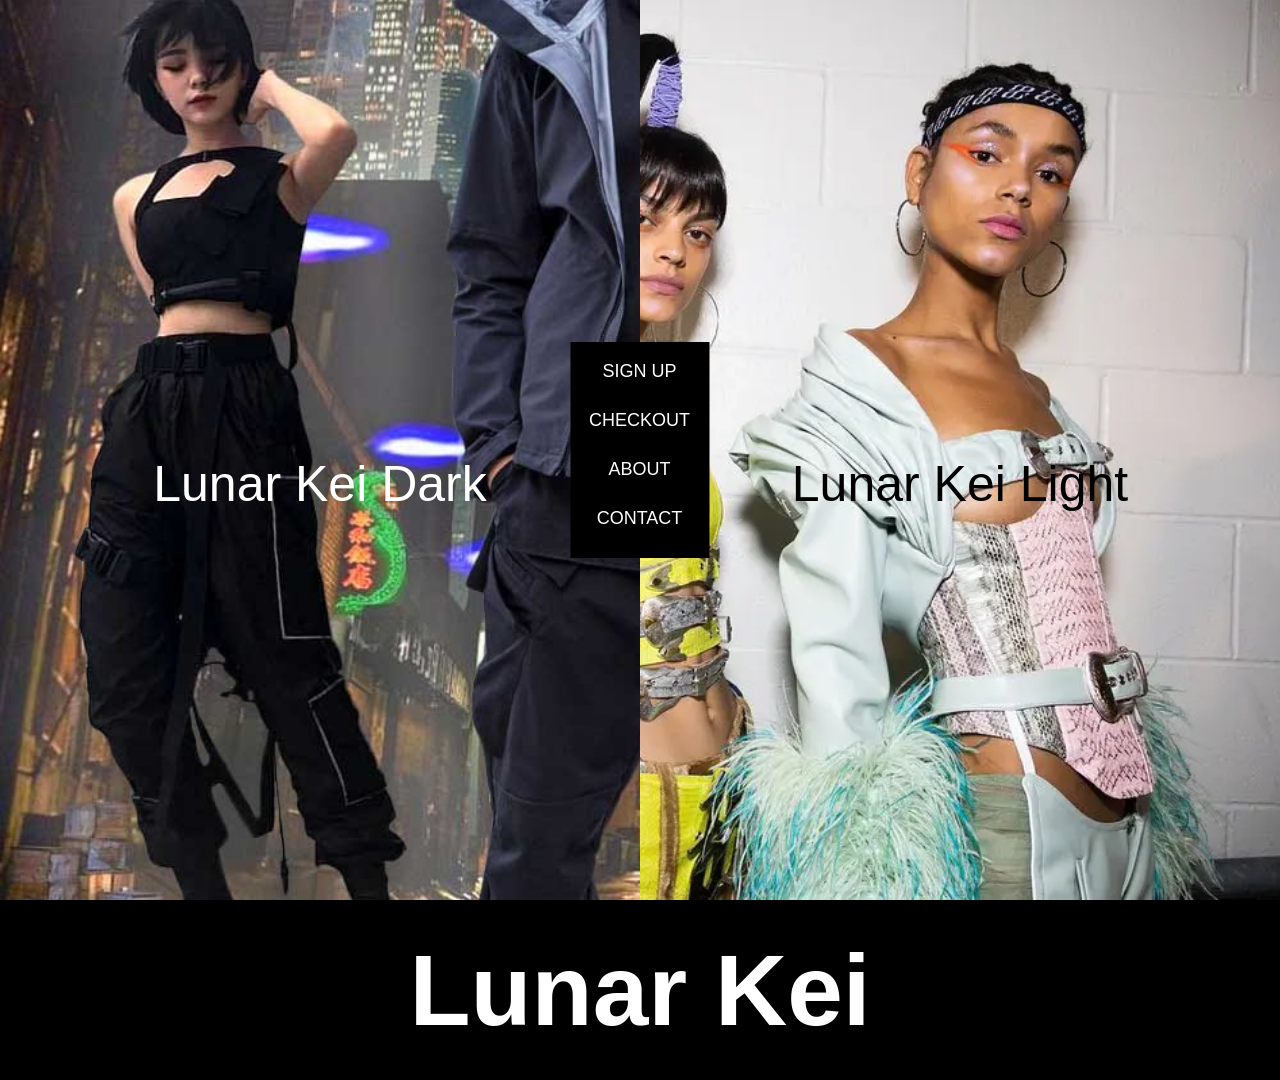
<file: index.html>
<!DOCTYPE html>
<html>
<head>
  <title>LUNAR KEI - Your Website Title</title>
  <link rel="stylesheet" href="WebAppDesignClientProjectStyleSheet.css"> 
</head>
<body>
   <!-- Vertical Menu -->
   <div class="vertical-menu">
    <a href="lunar kei SIGNUPpage HTML.html" class="menu-item">SIGN UP</a>
    <a href="LunarKeiCHECKOUThtml.html" class="menu-item">CHECKOUT</a>
    <a href="lunar kei ABOUT US page.html" class="menu-item">ABOUT</a>
    <a href="lunar kei CONTACT page HTML.html" class="menu-item">CONTACT</a>
  </div>

  <div class="parallax-container">
    <div class="parallax-section" id="section1" data-speed="0.5">
      <div class="background-image" style="background-image: url('dark\ fashion.jpg');"></div>
      <h1 class="content">Lunar Kei Dark </h1>
    </div>
    <div class="parallax-section" id="section2" data-speed="1.5">
      <div class="background-image" style="background-image: url('light\ fashion\ 2.webp');"></div>
      <h1 class="content">Lunar Kei Light</h1>
    </div>
  </div>

  <div class="header">
    <h1>Lunar Kei</h1>
  </div>

  <script src="WebAppDesignClientProjectJavaScript.js"></script> 
</body>
</html>
</file>
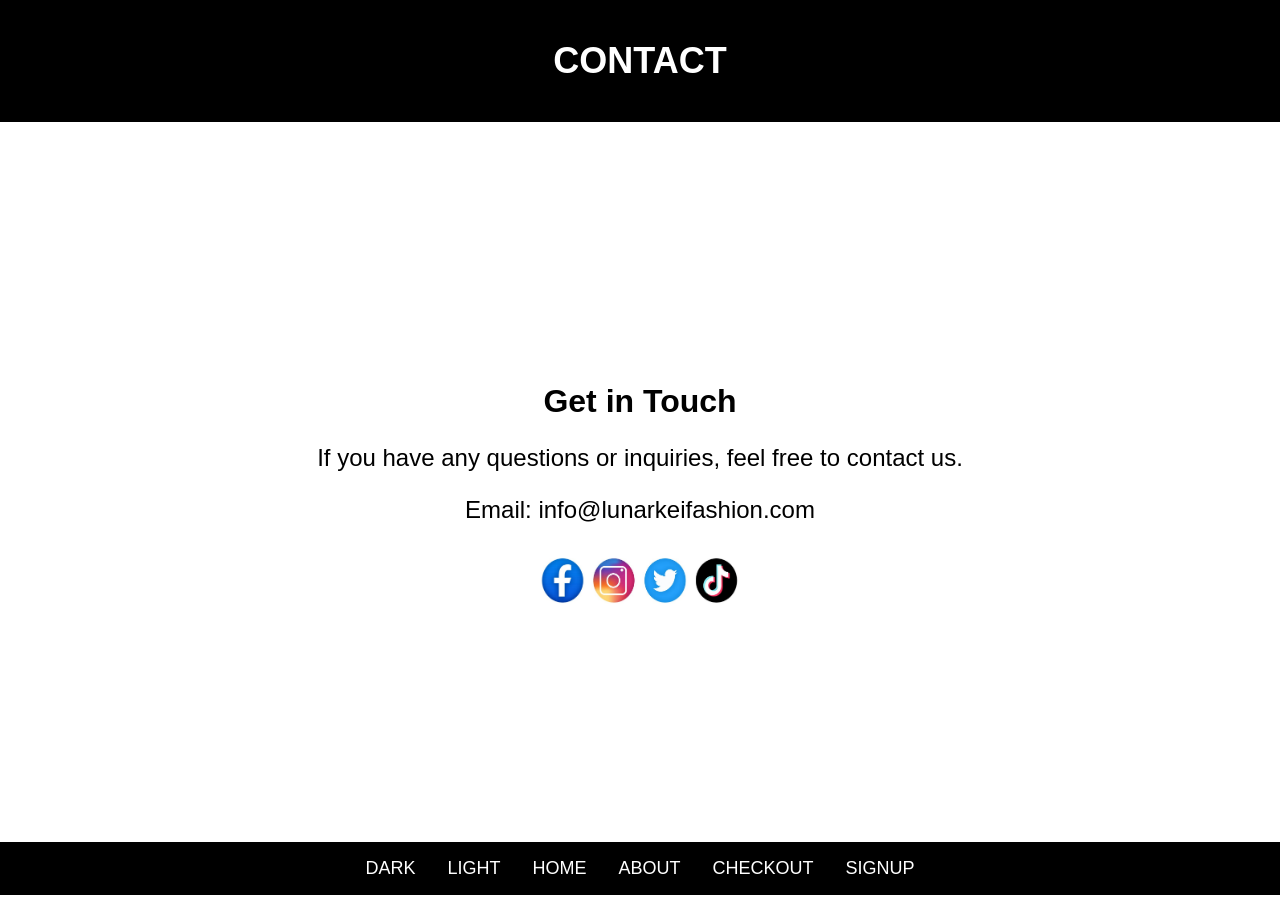
<file: lunar kei CONTACT page HTML.html>
<!DOCTYPE html>
<html>
<head>
  <title>LUNAR KEI - Contact</title>
  <link rel="stylesheet" href="Lunar kei CONTACT page STYLESHEET.css"> <!-- Link to your main CSS file -->
</head>
<body>
  <header class="header">
    <h1>CONTACT</h1>
  </header>

  <section class="contact-section">
    <div class="contact-info">
      <h2>Get in Touch</h2>
      <p>If you have any questions or inquiries, feel free to contact us.</p>
      <p>Email: info@lunarkeifashion.com</p>
    </div>
    <div class="social-icons">
      <!-- Social media icons go here (just visual elements, no links required) -->
      <img src="social media logos.jpg" alt="social media">
      
    </div>
  </section>

  <div class="horizontal-menu">
    <!-- Your horizontal menu items go here -->
    <a href="LunarKeiDarkGallery.html" class="menu-item">DARK</a>
    <a href="LunarKeiLIGHTGallery.html" class="menu-item">LIGHT</a>
    <a href="index.html" class="menu-item">HOME</a>
    <a href="lunar kei ABOUT US page.html" class="menu-item">ABOUT</a>
    <a href="LunarKeiCHECKOUThtml.html" class="menu-item">CHECKOUT</a> <!-- Make sure to link to the CONTACT page itself -->
    <a href="lunar kei SIGNUPpage HTML.html" class="menu-item">SIGNUP</a> <!-- Link to the SIGN UP page -->
  </div>
</body>
</html>
</file>
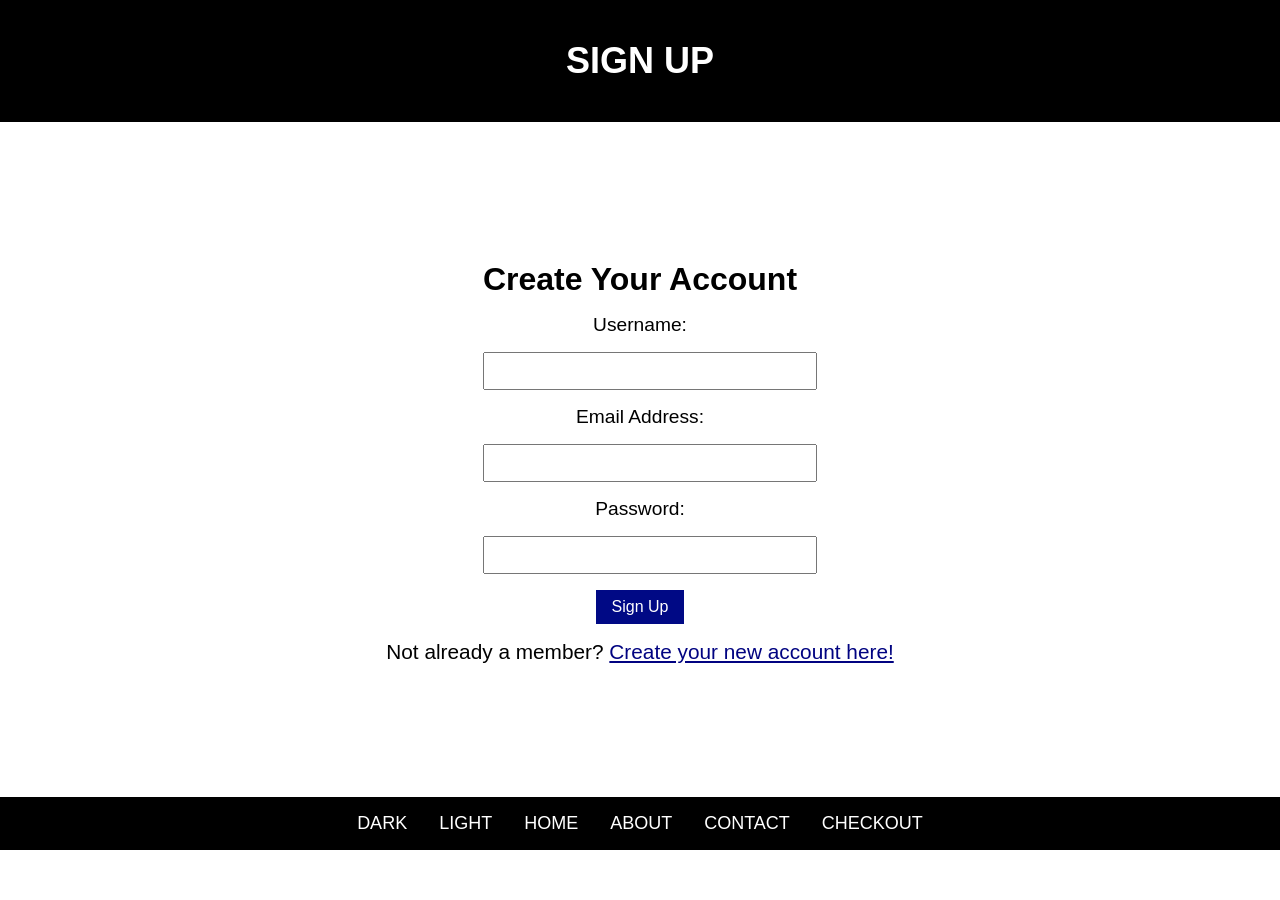
<file: lunar kei SIGNUPpage HTML.html>
<!DOCTYPE html>
<html>
<head>
  <title>LUNAR KEI - Sign Up</title>
  <link rel="stylesheet" href="Lunar kei SIGNUP page STYLESHEET.css"> <!-- Link to your main CSS file -->
</head>
<body>
  <header class="header">
    <h1>SIGN UP</h1>
  </header>

  <section class="signup-section">
    <div class="signup-form">
      <h2>Create Your Account</h2>
      <form>
        <label for="username">Username:</label>
        <input type="text" id="username" name="username" required>

        <label for="email">Email Address:</label>
        <input type="email" id="email" name="email" required>

        <label for="password">Password:</label>
        <input type="password" id="password" name="password" required>

        <button type="submit">Sign Up</button>
      </form>
    </div>
    <p class="demo-popup">Not already a member? <span id="demo-link">Create your new account here!</span></p>
  </section>

  <div class="horizontal-menu">
    <!-- Your horizontal menu items go here -->
    <a href="LunarKeiDarkGallery.html" class="menu-item">DARK</a>
    <a href="LunarKeiLIGHTGallery.html" class="menu-item">LIGHT</a>
    <a href="index.html" class="menu-item">HOME</a>
    <a href="lunar kei ABOUT US page.html" class="menu-item">ABOUT</a>
    <a href="lunar kei CONTACT page HTML.html" class="menu-item">CONTACT</a> <!-- Link to the CONTACT page -->
    <a href="LunarKeiCHECKOUThtml.html" class="menu-item">CHECKOUT</a> <!-- Make sure to link to the SIGN UP page itself -->
  </div>

  <!-- Popup Modal for demo link -->
  <div class="demo-popup-modal">
    <p>Border of Demo reached. Please explore the rest of the website.</p>
  </div>
</body>
</html>
</file>
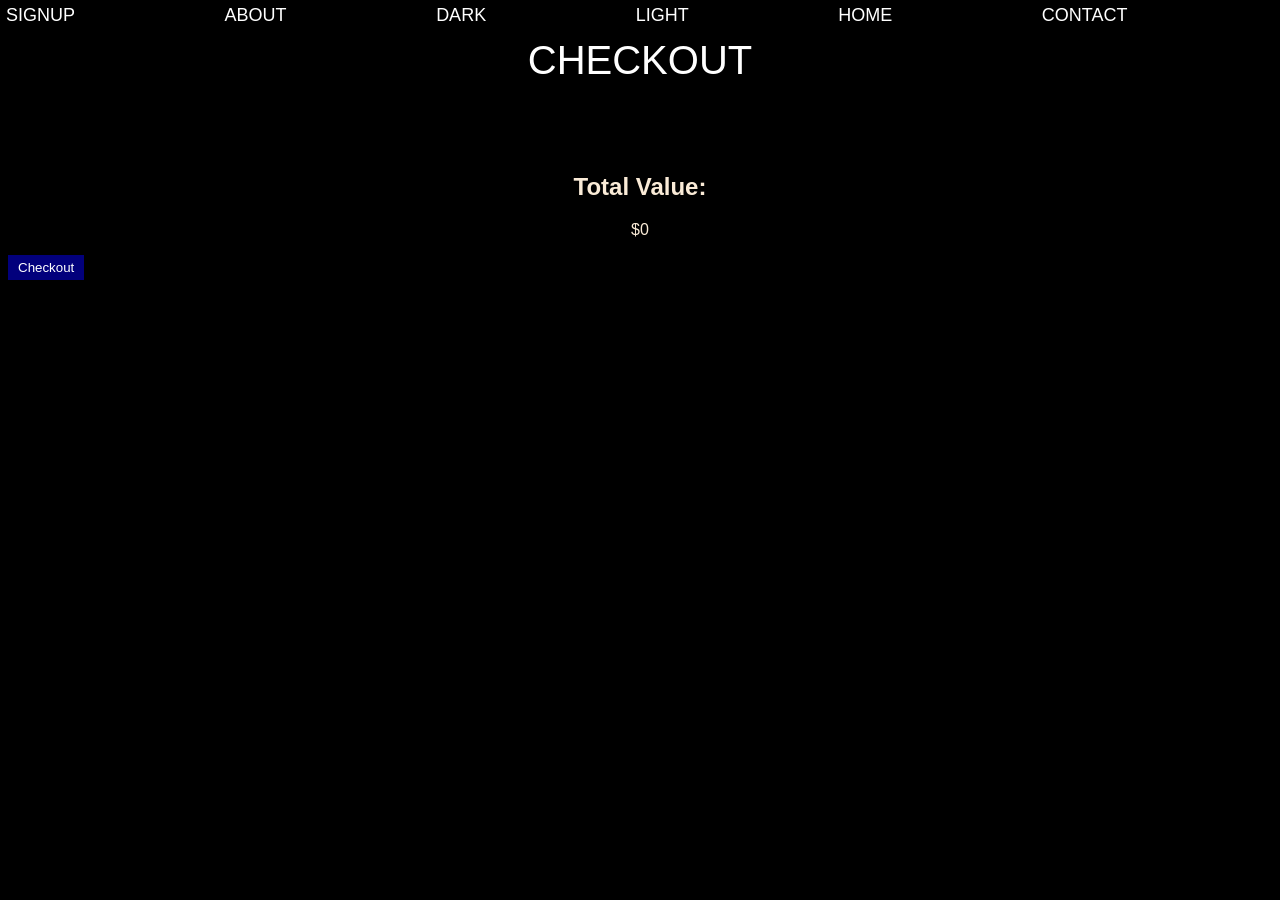
<file: LunarKeiCHECKOUThtml.html>
<!DOCTYPE html>
<html>
<head>
  <title>LUNAR KEI - Checkout</title>
  <link rel="stylesheet" href="LunarKeiCHECKOUTstylesheet.css">
</head>
<body>
  <header class="header">
    <h1>CHECKOUT</h1>
  </header>

  <div class="cart-items-container">
    <!-- Cart items will be displayed here dynamically using JavaScript -->
  </div>

  <div class="total-value-container">
    <h2>Total Value:</h2>
    <p class="total-value">$0</p>
  </div>

  <div class="purchase-modal">
    <div class="purchase-modal-content">
      <span class="purchase-modal-close">&times;</span>
      <h2>Congrats! You reached the end of the Demo!</h2>
    </div>
  </div>

  <div class="horizontal-menu">
    <a href="lunar kei SIGNUPpage HTML.html" class="menu-item">SIGNUP</a>
    <a href="lunar kei ABOUT US page.html" class="menu-item">ABOUT</a>
    <a href="LunarKeiDarkGallery.html" class="menu-item">DARK</a>
    <a href="LunarKeiLIGHTGallery.html" class="menu-item">LIGHT</a>
    <a href="index.html" class="menu-item">HOME</a>
    <a href="lunar kei CONTACT page HTML.html" class="menu-item">CONTACT</a>
    <span id="checkout-badge" class="badge cart-indicator">0</span>
  </div>
  
  <button class="checkout-button">Checkout</button>

  <script src="LunarKeiCHECKOUTjavascript.js"></script>
  <script src="LunarKeiCOMBINEDJavascriptDarkGallerynCheckout.js"></script>
</body>
</html>
</file>
<file: WebAppDesignClientProjectStyleSheet.css>
body {
  margin: 0;
  padding: 0;
  background-color: black; 
}


/* Styles for parallax effect and side-by-side sections */
.parallax-container {
  display: flex; 
  position: relative; 
}

.parallax-section {
  flex: 1; 
  height: 100vh; 
  position: relative; 
  overflow: hidden; 
}

.background-image {
  position: absolute; 
  top: 0;
  left: 0;
  width: 100%;
  height: 100%;
  background-attachment: fixed;
  background-position: center;
  background-repeat: no-repeat;
  background-size: cover;
  z-index: -1; 
}

/* Pseudo-element for the hover effect overlay */
.parallax-section::before {
  content: ''; 
  position: absolute; 
  top: 0;
  left: 0;
  width: 100%;
  height: 100%;
  background-color: rgba(255, 255, 255, 0); 
  transition: background-color 0.3s ease; 
}

/* Styles for content inside parallax sections */
.content {
  display: flex;
  align-items: center;
  justify-content: center;
  height: 100%; 
  color: white; 
  font-size: 50px; 
  position: relative; 
  z-index: 2; 
}

/* Text color for Section 1 */
.parallax-section#section1 .content {
  color: #ffffff; 
  align-items:center;
  font-family: 'Segoe UI', Tahoma, Geneva, Verdana, sans-serif;
  font-weight: lighter;
}

/* Text color for Section 2 */
.parallax-section#section2 .content {
  color: #000000; 
  align-items: center;
  font-family: 'Segoe UI', Tahoma, Geneva, Verdana, sans-serif;
  font-weight: lighter;
}

/* Styles for the header */
.header {
  display: flex;
  align-items: center;
  justify-content: center;
  height: 20vh; 
  color: rgb(255, 255, 255); 
  font-size: 50px; 
  font-family: 'Segoe UI', Tahoma, Geneva, Verdana, sans-serif;
  font-weight:lighter;
  z-index: 4; 
}

a {
  text-decoration: none; 
  color: inherit; 
  cursor: pointer; 
}


/* Hover effect for Section 1 */
.parallax-section#section1:hover::before {
  background-color: rgba(7, 6, 22, 0.685); 
  box-shadow: 0 0 40px rgb(14, 1, 129); 
}

/* Hover effect for Section 2 */
.parallax-section#section2:hover::before {
  background-color: rgba(255, 255, 255, 0.726); 
  box-shadow: 0 0 40px rgb(255, 143, 218); 
}


/* Styles for the vertical menu */
.vertical-menu {
  position: fixed;
  top: 50%;
  left: 50%;
  transform: translate(-50%, -50%);
  display: flex;
  flex-direction: column;
  align-items: center;
  background-color: rgb(0, 0, 0);
  padding: 10px;
  z-index: 3; 
}

.menu-item {
  text-decoration: none;
  color: white;
  font-size: 18px;
  font-family: 'Segoe UI', Tahoma, Geneva, Verdana, sans-serif;
  font-weight: lighter;
  padding: 8px;
  border: 1px solid rgb(0, 0, 0);
  border-radius: 5px;
  margin-bottom: 10px;
}

.menu-item:hover {
  background-color: rgba(255, 255, 255, 0.2);
  cursor: pointer;
}
</file>
<file: Lunar kei CONTACT page STYLESHEET.css>
/* styles for CONTACT page */

body {
    font-family: 'Segoe UI', Tahoma, Geneva, Verdana, sans-serif;
    font-weight: lighter;
    font-size: large;
    margin: 0;
    padding: 0;
  }
  
  .header {
    background-color: #000000;
    color: #fff;
    text-align: center;
    padding: 1rem 0;
  }
  
  .contact-section {
    display: flex;
    flex-direction: column;
    align-items: center;
    justify-content: center;
    height: 80vh;
  }
  
  .contact-info {
    text-align: center;
  }
  
  .contact-info h2 {
    font-size: 2rem;
    margin-bottom: 1rem;
  }
  
  .contact-info p {
    font-size: 1.5rem;
    margin-bottom: 0.5rem;
  }
  
  .social-icons {
    display: flex;
    gap: 1rem;
    margin-top: 1rem;
  }
  
  .social-icons img {
    width: 200px;
    height: 60px;
  }
  
  .horizontal-menu {
    display: flex;
    justify-content: center;
    background-color: #000000;
    padding: 0.5rem 0;
  }
  
  .horizontal-menu a {
    color: #fff;
    text-decoration: none;
    padding: 0.5rem 1rem;
  }
  
  .horizontal-menu a:hover {
    background-color: #555;
  }
</file>
<file: Lunar kei SIGNUP page STYLESHEET.css>
/* styles for SIGN UP page */

body {
    font-family:'Segoe UI', Tahoma, Geneva, Verdana, sans-serif;
    font-weight: lighter;
    font-size: large;
    margin: 0;
    padding: 0;
  }
  
  .header {
    background-color: #000000;
    color: #fff;
    text-align: center;
    padding: 1rem 0;
  }
  
  .signup-section {
    display: flex;
    flex-direction: column;
    align-items: center;
    justify-content: center;
    height: 75vh;
  }
  
  .signup-form {
    text-align: center;
  }
  
  .signup-form h2 {
    font-size: 2rem;
    margin-bottom: 1rem;
  }
  
  .signup-form form {
    display: flex;
    flex-direction: column;
    gap: 1rem;
  }
  
  .signup-form label {
    font-size: 1.2rem;
  }
  
  .signup-form input[type="text"],
  .signup-form input[type="email"],
  .signup-form input[type="password"] {
    width: 100%;
    padding: 0.5rem;
    font-size: 1rem;
    align-items: center;
  }
  
  .signup-form button {
    background-color: #000985;
    color: #fff;
    border: none;
    padding: 0.5rem 1rem;
    font-size: 1rem;
    cursor: pointer;
    align-self: center;
  }
  
  .demo-popup {
    text-align: center;
    margin-top: 1rem;
    color: #000000;
    font-size: 1.3rem;
  }
  
  #demo-link {
    color: #010381;
    text-decoration: underline;
    cursor: pointer;
    font-size: 1.3rem;
  }
  
  .demo-popup-modal {
    display: none;
    position: fixed;
    top: 50%;
    left: 50%;
    transform: translate(-50%, -50%);
    background-color: #fff;
    padding: 1rem;
    border: 1px solid #000000;
    box-shadow: 0 0 10px rgba(0, 0, 0, 0.3);
  }
  .horizontal-menu {
    display: flex;
    justify-content: center;
    background-color: #000000;
    padding: 0.5rem 0;
  }
  .horizontal-menu a {
    background-color: #000000;
    color: #fff;
    text-decoration: none;
    padding: 0.5rem 1rem;
  }
  
  .horizontal-menu a:hover {
    background-color: #555;
  }
</file>
<file: LunarKeiCHECKOUTstylesheet.css>
/* ... existing styles ... */
body {
    background-color: black;
    font-family: 'Segoe UI', Tahoma, Geneva, Verdana, sans-serif;
    font-weight: lighter;
  }
  
  /* Header Styles */
  .header {
    background-color: rgb(0, 0, 0);
    color: white;
    text-align: center;
    padding: 30px 0;
  }
  
  .header h1 {
    font-size: 40px;
    font-family: 'Segoe UI', Tahoma, Geneva, Verdana, sans-serif;
    font-weight: lighter;
    margin: 0;
  }
  
  /* Cart Styles */
  .cart-items-container {
    display: flex;
    flex-direction: row;
    gap: 10px;
    padding: 20px;
    background-color: rgba(0, 0, 0, 0.1);
    color: white;
    
  }
  
  .cart-item {
    display: flex;
    align-items: center;
  }
  
  .cart-item-image {
    width: 200px;
    height: 200px;
    object-fit: cover;
    margin-right: 10px;
    
  }
  
  .remove-button {
    background-color: rgb(255, 0, 0);
    color: white;
    border: none;
    padding: 5px 10px;
    cursor: pointer;
  }
  
  .remove-button:hover {
    background-color: rgb(180, 0, 0);
  }
  
  .total-value-container {
    text-align: center;
    margin-top: 20px;
    color: antiquewhite;
  }

  .checkout-button{
    background-color: rgb(2, 0, 124);
    color: white;
    border: none;
    padding: 5px 10px;
    cursor: pointer;
    
  }
  
  /* Modal Styles */
  .purchase-modal {
    display: none;
    position: fixed;
    top: 0;
    left: 0;
    width: 100%;
    height: 100%;
    background-color: rgba(0, 0, 0, 0.7);
    z-index: 5;
  }
  
  .purchase-modal-content {
    position: absolute;
    top: 50%;
    left: 50%;
    transform: translate(-50%, -50%);
    background-color: rgb(0, 0, 0);
    padding: 20px;
    border-radius: 10px;
  }
  
  .purchase-modal-close {
    position: absolute;
    top: 10px;
    right: 10px;
    font-size: 40px;
    cursor: pointer;
    color: rgb(255, 255, 255);
    background-color: rgb(0, 0, 0);
  }
  
  .purchase-modal-close:hover {
    color: rgb(200, 200, 200);
  }
  
  .purchase-modal h2 {
    color: white;
    text-align: center;
    font-size: 24px;
  }
  
  /* Horizontal Menu Styles */
  .horizontal-menu {
    position: fixed;
    top: 0;
    left: 0;
    width: 100%;
    display: flex;
    justify-content: space-between;
    align-items: center;
    background-color: black;
    padding: 5px;
    z-index: 4;
  }
  
  .menu-item {
    text-decoration: none;
    color: white;
    font-size: 18px;
    font-family: 'Segoe UI', Tahoma, Geneva, Verdana, sans-serif;
    font-weight: lighter;
    padding: 0px;
    margin: 0 1px;
    transition: background-color 0.3s;
  }
  
  .menu-item:hover {
    background-color: rgba(255, 255, 255, 0.274);
    cursor: pointer;
  }
</file>
